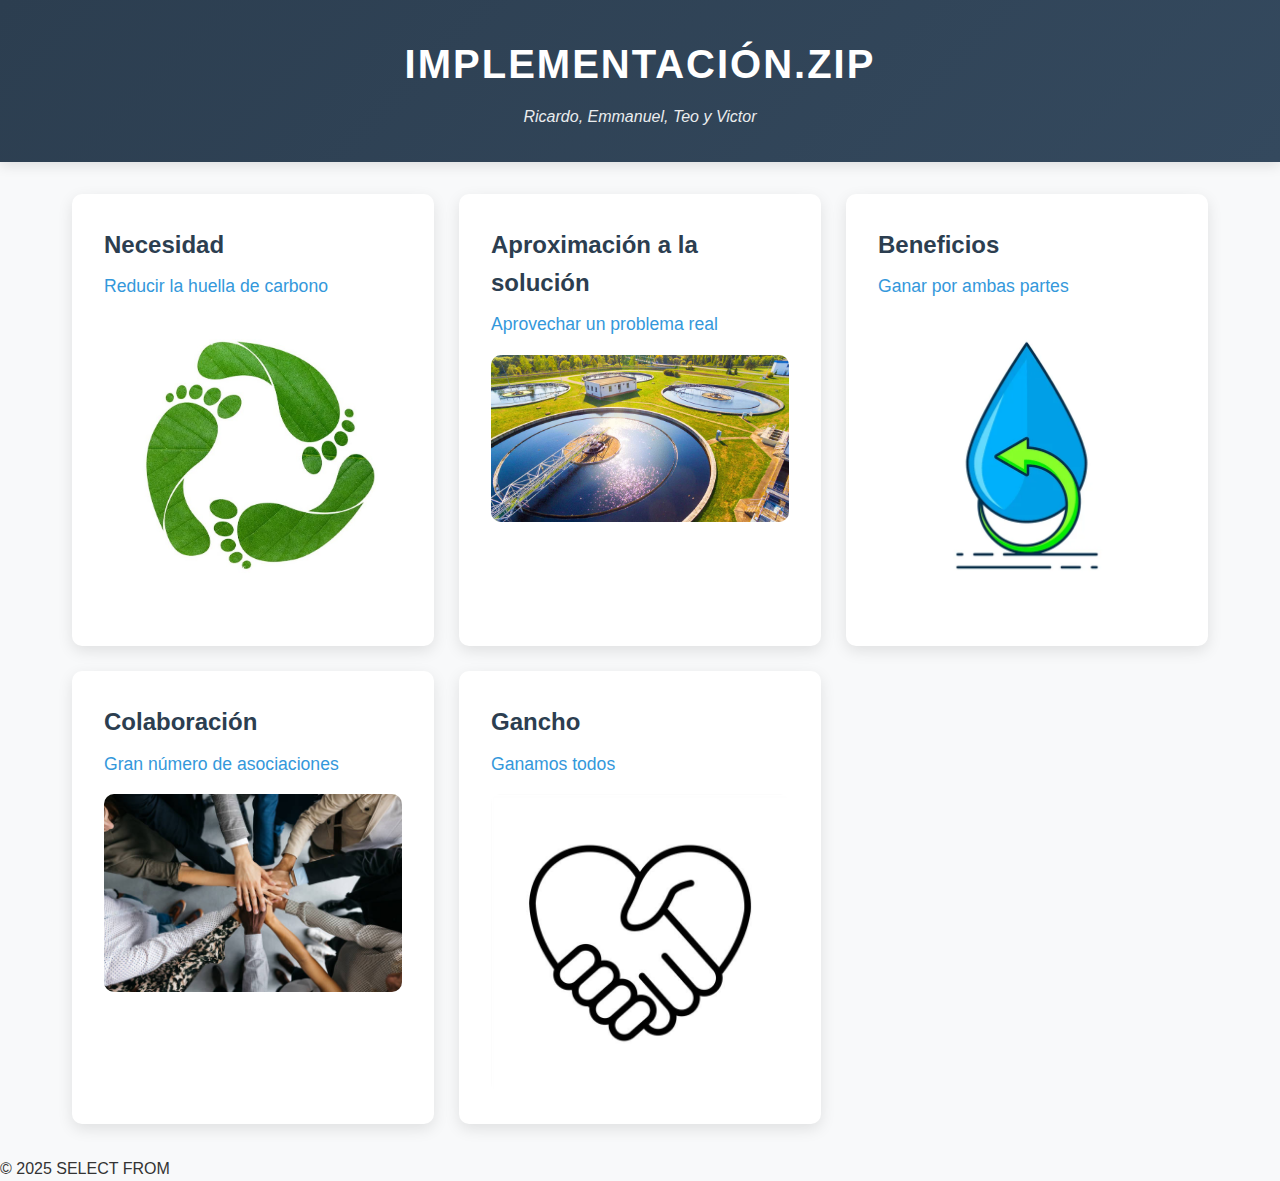
<file: index.html>
<!DOCTYPE html>
<html lang="es">
<head>
    <meta charset="UTF-8">
    <meta name="viewport" content="width=device-width, initial-scale=1.0">
    <title>Proyecto Web Interactivo</title>
    <link rel="stylesheet" href="Proyecto.css">
</head>
<body>
    <header>
        <div class="container">
            <h1 class="project-title">IMPLEMENTACIÓN.ZIP</h1>
            <p class="participants">Ricardo, Emmanuel, Teo y Victor</p>
        </div>
    </header>
    <main>
        <div class="grid-container">
            <div class="card" data-content="necesidad">
                <h2>Necesidad</h2>
                <h3>Reducir la huella de carbono</h3>
                <div class="hidden-content" id="necesidad">
                    <ul>
                        <li>Existe un gran problema sobre el consumo excesivo de agua para el mantenimiento de las IAs</li>
                        <li>Este problema afecta a todas las personas, independientemente de si son consumidores de la IA o no</li>
                        <li>La importancia es total, dependiendo tanto para el estilo de vida como la calidad de vida que tendrá la sociedad en el futuro</li>
                    </ul>
                </div>
                <div class="image-content">
                    <img src="punto1.jpg" alt="Imagen sobre necesidad">
                </div>
            </div>
            <div class="card" data-content="solucion">
                <h2>Aproximación a la solución</h2>
                <h3>Aprovechar un problema real</h3>
                <div class="hidden-content" id="solucion">
                    <ul>
                        <li>Aprovechar las aguas residuales depuradas transformandondo un problema en una fuente sostenible de agua</li>
                        <li>Minimizar el desperdicio de agua y ayudar a preservar las fuentes naturales cada vez más escasas</li>
                        <li>Incentivar el desarrollo de tecnologías avanzadas, abriendo puertas a soluciones innovadoras</li>
                    </ul>
                </div>
                <div class="image-content">
                    <img src="punto2.jpg" alt="Imagen sobre necesidad">
                </div>
            </div>
            <div class="card" data-content="beneficios">
                <h2>Beneficios</h2>
                <h3>Ganar por ambas partes</h3>
                <div class="hidden-content" id="beneficios">
                    <ul>
                        <li>En lugar de usar agua tratada de alta calidad para enfriar servidores, pueden usar agua reciclada.Esto reduce costes y presión sobre las redes públicas de suministro.</li>
                        <li>Menos vertidos de aguas negras y grises a la red de alcantarillado o al entorno, eso quiere decir, que disminuye el uso de agua limpia para tareas no esenciales.</li>
                        <li>Aunque la instalación del sistema de reciclaje tiene un coste inicial, se ahorra mucho en el consumo a lo largo del tiempo.</li>
                    </ul>
                </div>
                <div class="image-content">
                    <img src="./punto3.jpg" alt="Imagen sobre necesidad">
                </div>
            </div>
            <div class="card" data-content="colaboracion">
                <h2>Colaboración</h2>
                <h3>Gran número de asociaciones</h3>
                <div class="hidden-content" id="colaboracion">
                    <ul>
                        <li>4.1 Alianzas con universidades para investigar tecnologías verdes aplicadas a la IA.</li>
                        <li>4.2 Convenios con ONGs medioambientales para promover prácticas sostenibles.</li>
                        <li>4.3 Participación conjunta con gobiernos para establecer regulaciones ecológicas en el desarrollo tecnológico.
                    </ul>
                </div>
                <div class="image-content">
                    <img src="./istockphoto-1346944001-612x612.jpg" alt="Imagen sobre necesidad">
                </div>
            </div>
            <div class="card" data-content="gancho">
                <h2>Gancho</h2>
                <h3>Ganamos todos</h3>
                <div class="hidden-content" id="gancho">
                    <ul>
                        <li>Construyamos juntos un futuro sostenible: optimicemos la IA para reducir su huella de carbono, aprovechando la eficiencia energética, las energías renovables y un diseño consciente.</li>
                        <li>"Impulsando el desarrollo, juntos."
                            Este mensaje refleja nuestro enfoque colaborativo para ayudar a los desarrolladores a construir el futuro con herramientas eficientes, inteligentes y accesibles.</li>
                    </ul>
                </div>
                <div class="image-content">
                    <img src="./gancho.jpg" alt="Imagen sobre necesidad">
                </div>
            </div>
        </div>
    </main>
    <div class="modal-overlay" id="modalOverlay">
        <div class="modal-content">
            <span class="modal-close">&times;</span>
            <div class="modal-header">
                <h2 class="modal-title"></h2>
                <h3 class="modal-subtitle"></h3>
            </div>
            <div class="modal-body" id="modalBody"></div>
        </div>
    </div>
    <script src="Proyecto.js"></script>
    <footer>
        <p>© 2025 SELECT FROM</p>
    </footer>
</body>
</html>
</file>
<file: Proyecto.css>
:root {
    --primary-color: #3498db;
    --secondary-color: #2c3e50;
    --accent-color: #e74c3c;
    --light-color: #ecf0f1;
    --dark-color: #34495e;
    --text-color: #333;
    --text-light: #7f8c8d;
}

* {
    margin: 0;
    padding: 0;
    box-sizing: border-box;
}

body {
    font-family: 'Segoe UI', Tahoma, Geneva, Verdana, sans-serif;
    background-color: #f8f9fa;
    color: var(--text-color);
    line-height: 1.6;
}

header {
    background: linear-gradient(135deg, var(--secondary-color), var(--dark-color));
    padding: 2rem 1rem;
    text-align: center;
    color: white;
    box-shadow: 0 4px 12px rgba(0, 0, 0, 0.1);
}

.navbar {
    background: var(--dark-color);
    padding: 1rem 0;
    text-align: center;
}

.navbar ul {
    list-style: none;
    padding: 0;
}

.navbar ul li {
    display: inline;
    margin: 0 15px;
}

.navbar ul li a {
    color: white;
    text-decoration: none;
    font-weight: bold;
    transition: color 0.3s;
}

.navbar ul li a:hover {
    color: var(--primary-color);
}

.project-title {
    font-size: 2.5rem;
    margin-bottom: 0.5rem;
    text-transform: uppercase;
    letter-spacing: 2px;
    transition: color 0.3s ease;
}

.project-title:hover {
    color: var(--accent-color);
}

.participants {
    font-style: italic;
    opacity: 0.9;
}

.grid-container {
    display: grid;
    grid-template-columns: repeat(auto-fill, minmax(300px, 1fr));
    gap: 25px;
    padding: 2rem;
    max-width: 1200px;
    margin: 0 auto;
}

.card {
    background: white;
    border-radius: 10px;
    padding: 2rem;
    box-shadow: 0 5px 15px rgba(0, 0, 0, 0.1);
    cursor: pointer;
    transition: all 0.3s ease;
    position: relative;
    overflow: hidden;
}

.card:hover {
    transform: translateY(-5px);
    box-shadow: 0 10px 20px rgba(0, 0, 0, 0.15);
}

.card h2 {
    color: var(--secondary-color);
    margin-bottom: 0.5rem;
    font-size: 1.5rem;
}

.card h3 {
    color: var(--primary-color);
    font-size: 1.1rem;
    font-weight: normal;
}

.hidden-content {
    display: none;
}

/* Estilos para el modal */
.modal-overlay {
    position: fixed;
    top: 0;
    left: 0;
    right: 0;
    bottom: 0;
    background: rgba(0, 0, 0, 0.8);
    display: flex;
    justify-content: center;
    align-items: center;
    opacity: 0;
    visibility: hidden;
    transition: all 0.3s ease;
    z-index: 1000;
}

.modal-overlay.active {
    opacity: 1;
    visibility: visible;
}

.modal-content {
    background: white;
    border-radius: 10px;
    width: 90%;
    max-width: 800px;
    max-height: 90vh;
    overflow-y: auto;
    padding: 2rem;
    position: relative;
    transform: scale(0.8);
    transition: all 0.3s ease;
    opacity: 0;
}

.modal-overlay.active .modal-content {
    transform: scale(1);
    opacity: 1;
}

.modal-close {
    position: absolute;
    top: 15px;
    right: 15px;
    font-size: 1.5rem;
    cursor: pointer;
    color: var(--text-light);
    transition: color 0.3s;
}

.modal-close:hover {
    color: var(--accent-color);
}

.modal-header {
    margin-bottom: 1.5rem;
}

.modal-title {
    color: var(--secondary-color);
    font-size: 2rem;
    margin-bottom: 0.5rem;
}

.modal-subtitle {
    color: var(--primary-color);
    font-size: 1.3rem;
    font-weight: normal;
}

.modal-body {
    margin-top: 1.5rem;
}

.modal-body ul {
    padding-left: 1.5rem;
}

.modal-body li {
    margin-bottom: 0.5rem;
    color: var(--text-color);
}

@media (max-width: 768px) {
    .grid-container {
        grid-template-columns: 1fr;
    }
    
    .project-title {
        font-size: 2rem;
    }
}
/* Estilos para el contenido expandido */
.expanded-content {
    display: flex;
    gap: 30px;
    align-items: flex-start;
}

.text-content {
    flex: 1;
}

.image-content {
    width: 100%;
    margin-top: 1rem;
    display: flex;
    justify-content: center;
    align-items: center;
}

.image-content img {
    max-width: 100%;
    height: auto;
    border-radius: 10px;
    transition: transform 0.3s ease;
}

.card.expanded .image-content img {
    transform: scale(1.05); /* o más si quieres exagerar el efecto */
}


.image-content:hover img {
    transform: scale(1.05);
}

/* Ajustes para móviles */
@media (max-width: 768px) {
    .expanded-content {
        flex-direction: column;
    }
    
    .image-content {
        max-width: 100%;
        margin-top: 20px;
    }
}
.modal-body .expanded-content {
    display: flex;
    flex-direction: column;
    align-items: center;
    gap: 1rem;
    padding: 1rem;
}

.modal-body .expanded-content img {
    max-width: 100%;
    height: auto;
    border-radius: 12px;
    box-shadow: 0 0 10px rgba(0,0,0,0.15);
    transition: transform 0.3s ease;
}

.modal-body.active .expanded-content img:hover {
    transform: scale(1.05);
}


/* Ajusta el modal para el nuevo diseño */
.modal-content {
    width: 90%;
    max-width: 1000px; /* Más ancho para acomodar la imagen */
}

.modal-body {
    margin-top: 0;
}
</file>
